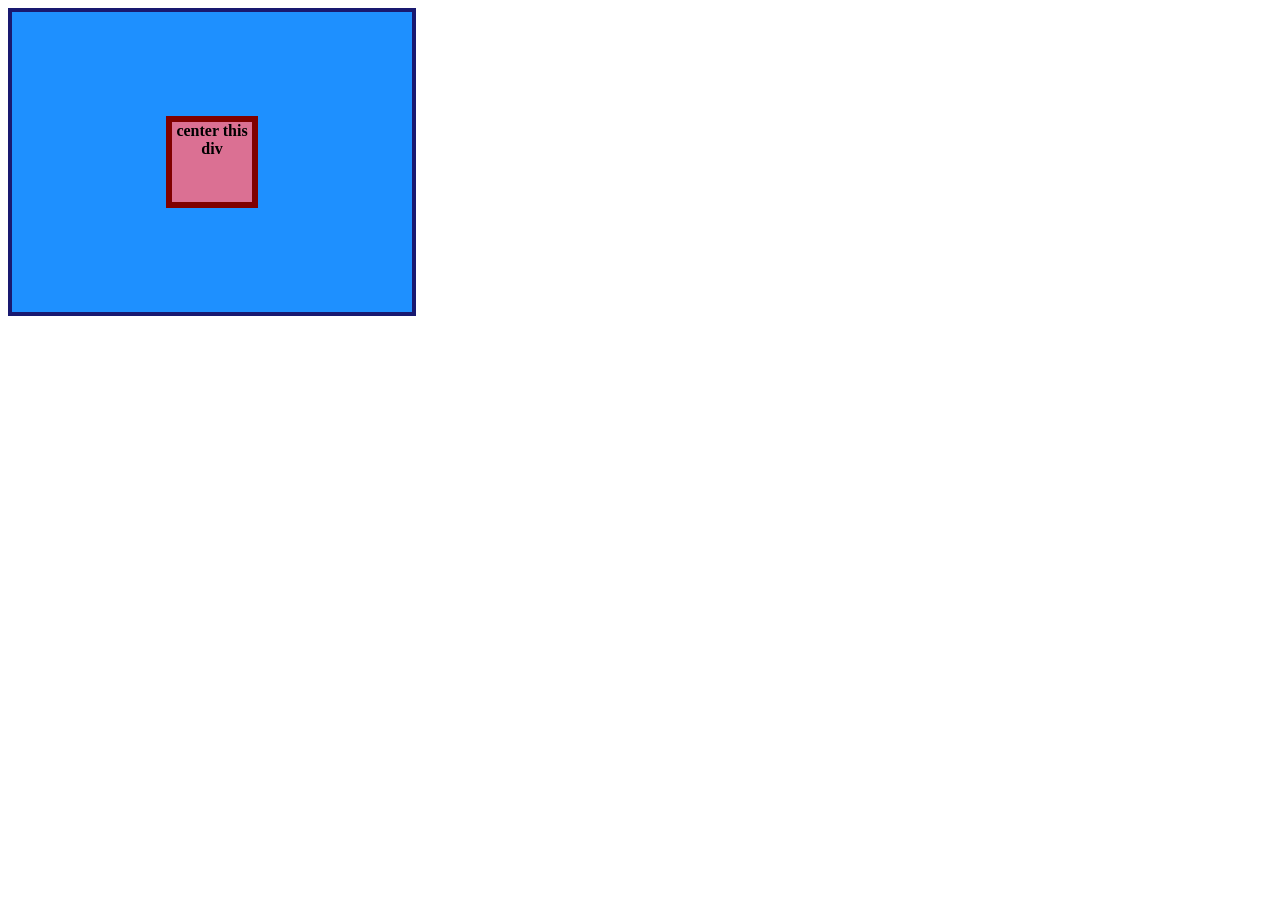
<file: css/flex1/index.html>
<!DOCTYPE html>
<html>
    <head>
        <meta charset="utf-8">
        <title>CENTRE THIS DIV</title>
        <link rel="stylesheet" href="styles.css">
    </head>
    <body>
        <div class="container">
            <div class="box">center this div</div>
    </body>
</html>
</file>
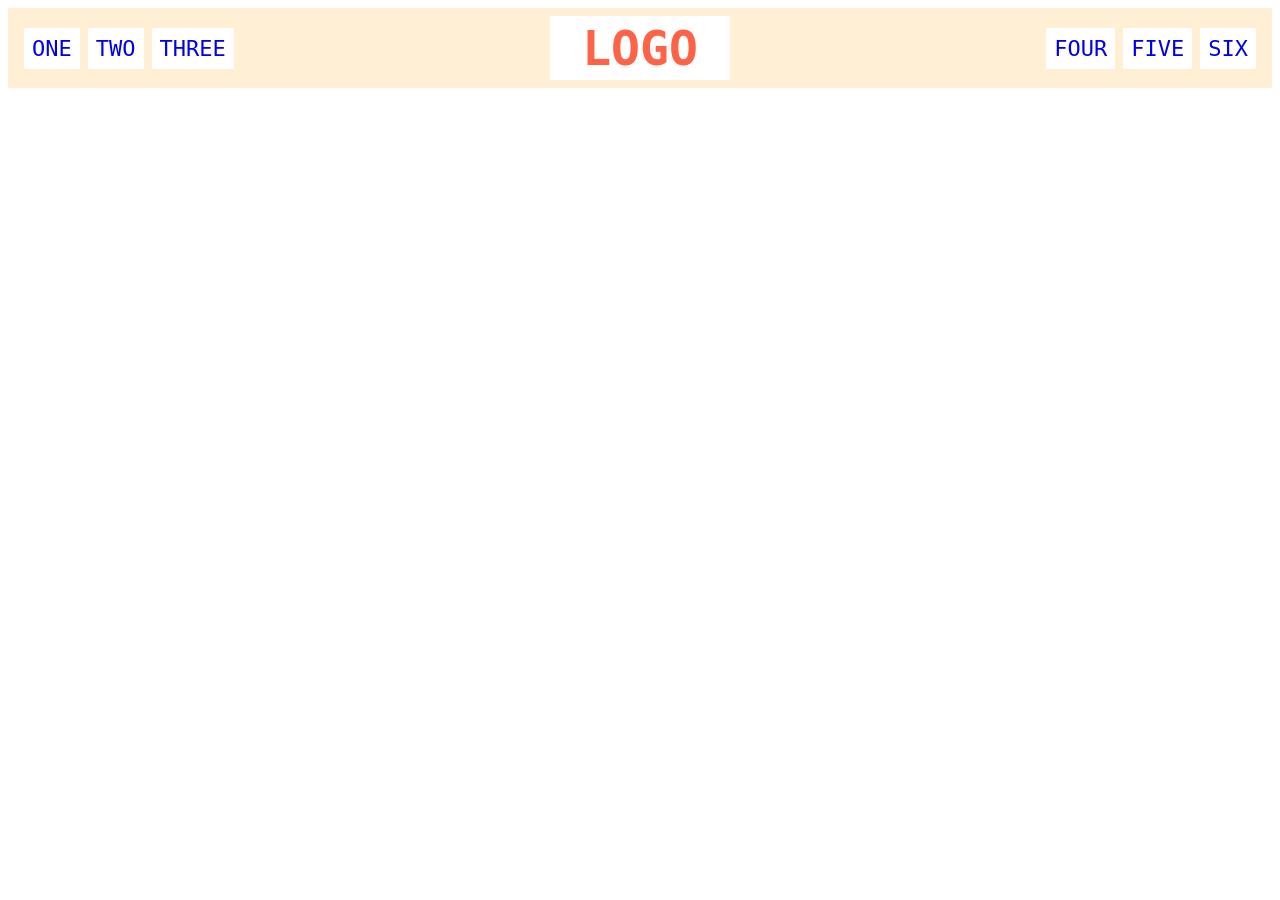
<file: css/flex2/index.html>
<!DOCTYPE html>
<html lang="en">
<head>
    <meta charset="UTF-8">
    <meta name="viewport" content="width=device-width, initial-scale=1.0">
    <title>Flex Header</title>
    <link rel="stylesheet" href="styles.css">
  </head>
  <body>
    <div class="header">
      <div class="left-links">
        <ul>
          <li><a href="#">ONE</a></li>
          <li><a href="#">TWO</a></li>
          <li><a href="#">THREE</a></li>
        </ul>
      </div>
      <div class="logo">LOGO</div>
      <div class="right-links">
        <ul>
          <li><a href="#">FOUR</a></li>
          <li><a href="#">FIVE</a></li>
          <li><a href="#">SIX</a></li>
        </ul>
      </div>
    </div>
  </body>
</html>
</file>
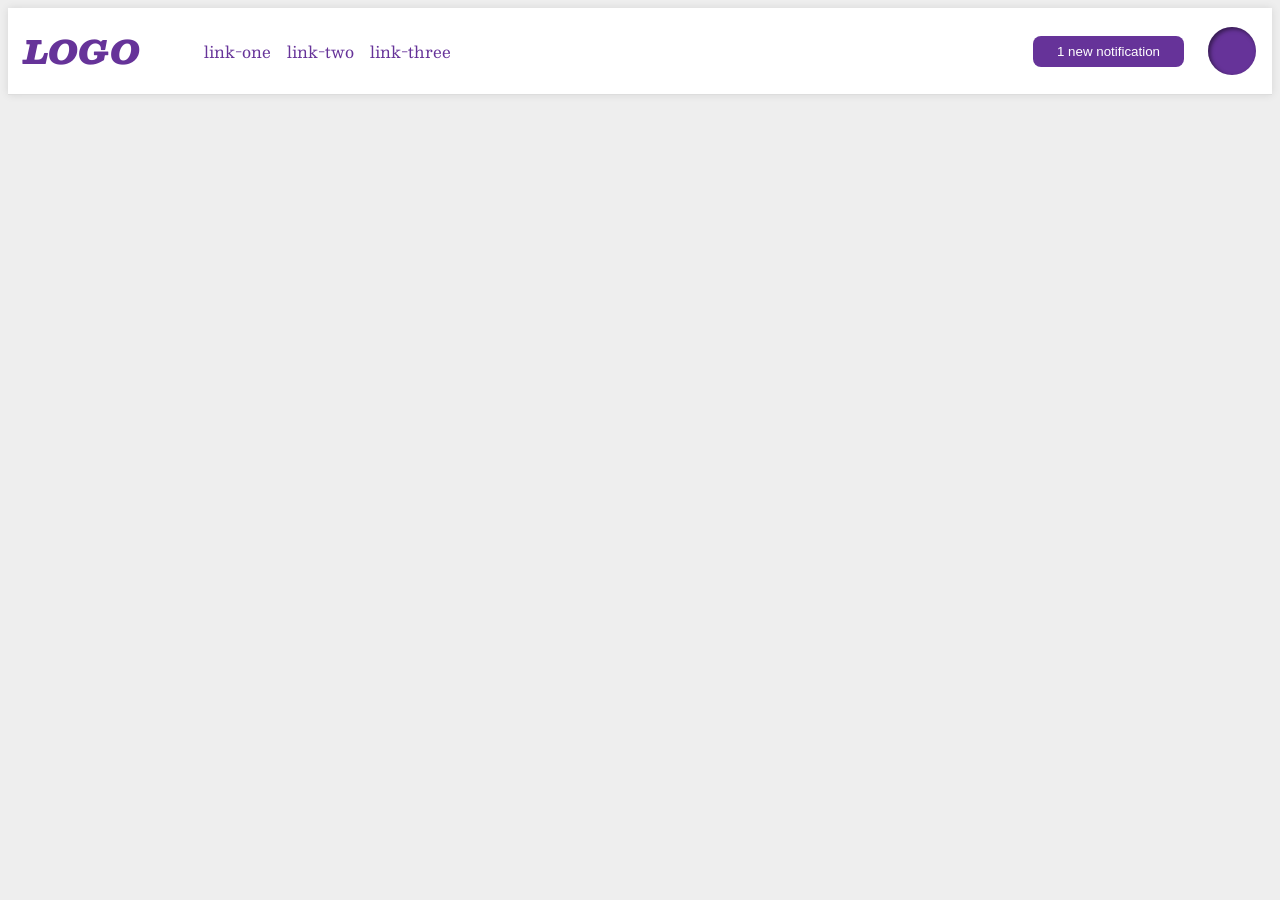
<file: css/flex3/index.html>
<!DOCTYPE html>
<html lang="en">
    <head>
        <meta charset="utf-8">
        <title>Flex Header 2</title>
        <link rel="stylesheet" href="styles.css">
    </head>
    <body>
        <div class="header">
            <div class="header-left">
                <div class="logo">
                    LOGO
                </div>
                <ul class="links">
                    <li><a href="google.com">link-one</a></li>
                    <li><a href="google.com">link-two</a></li>
                    <li><a href="google.com">link-three</a></li>
                </ul>
            </div>
            <div class="header-right">
                <button class="notifications">
                    1 new notification
                </button>
                <div class="profile-image"></div>
            </div>
        </div>
    </body>
</html>
</file>
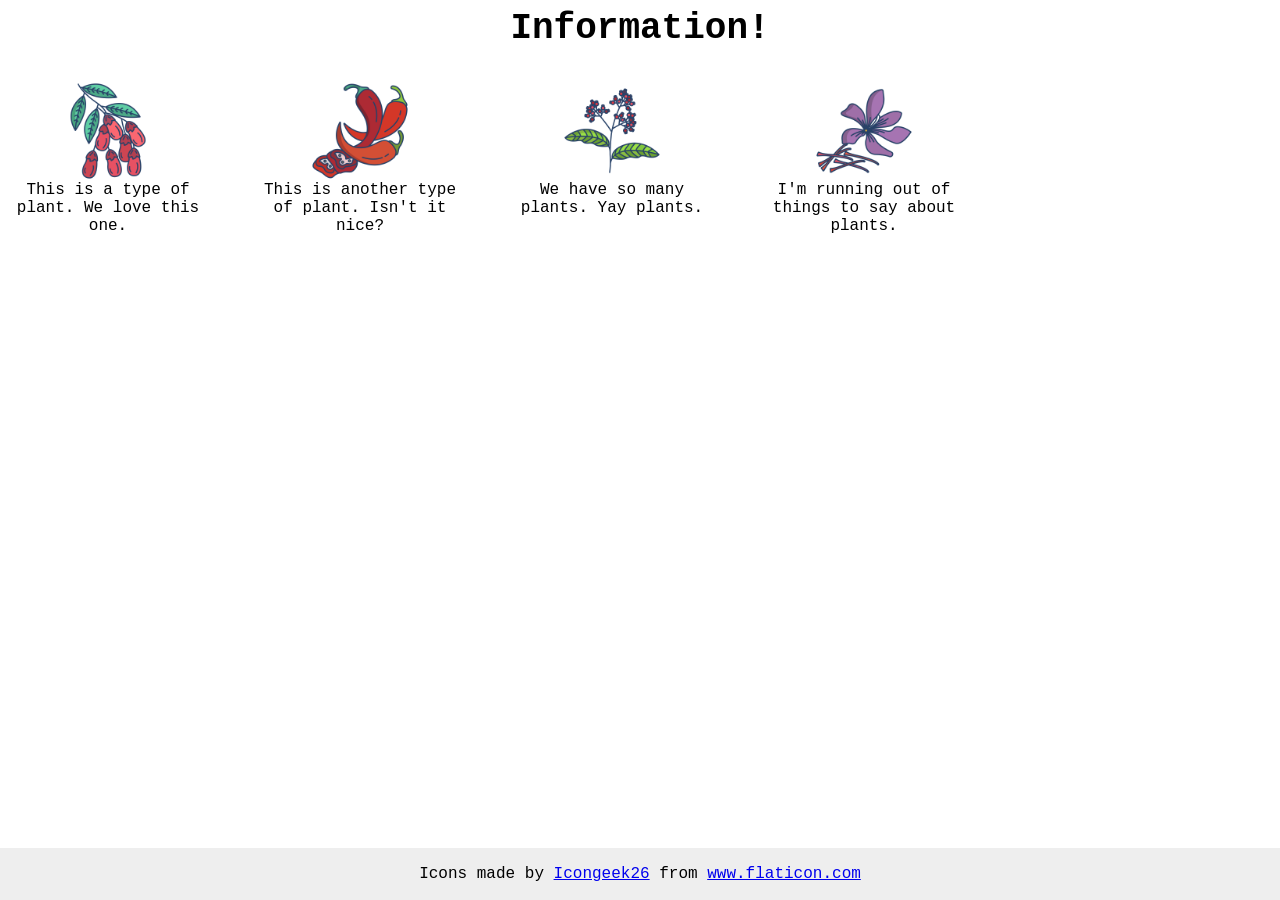
<file: css/flex4/index.html>
<!DOCTYPE html>
<html lang="en">
    <head>
        <meta charset="utf-8">
        <title> </title>
        <link rel="stylesheet" href="styles.css">
    </head>
    <body>
        <div class="title">Information!</div>
        <div class="content">
            <div class="barberry">
                <img src="./images/barberry.png" alt="barberry">
                <div class="text">This is a type of plant. We love this one.</div>
            </div>
            <div class="chili">
                <img src="./images/chilli.png" alt="chili">
                <div class="text">This is another type of plant. Isn't it nice?</div>
            </div>
            <div class="pepper">
                <img src="./images/pepper.png" alt="pepper">
                <div class="text">We have so many plants. Yay plants.</div>
            </div>
            <div class="saffron">
                <img src="./images/saffron.png" alt="saffron">
                <div class="text">I'm running out of things to say about plants.</div>
            </div>
        </div>
        <!-- disregard this section, it's here to give attribution to the creator of these icons -->
        <div class="footer">
          <div>Icons made by <a href="https://www.flaticon.com/authors/icongeek26" title="Icongeek26">Icongeek26</a> from <a href="https://www.flaticon.com/" title="Flaticon">www.flaticon.com</a></div>
        </div>
    </body>
</html>
</file>
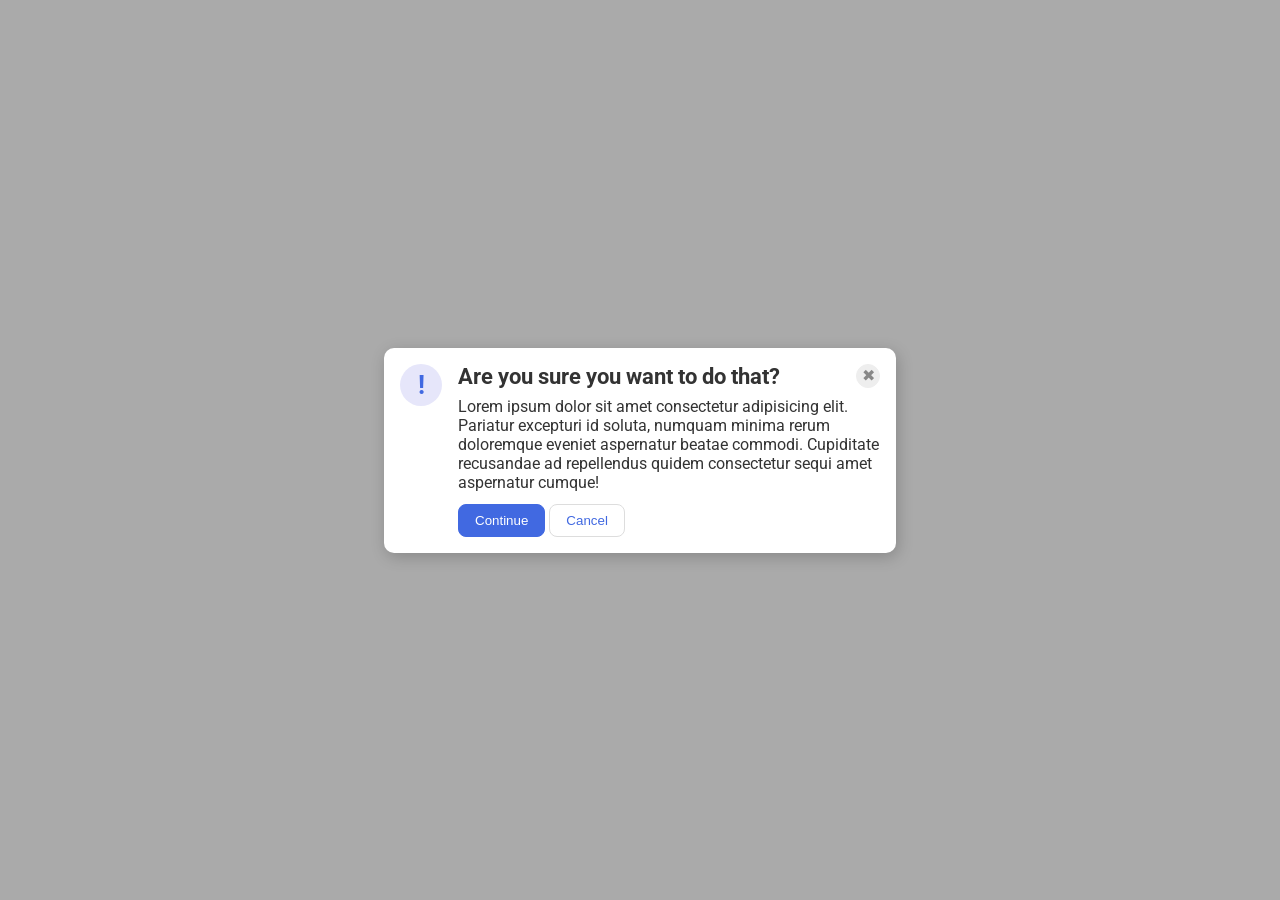
<file: css/flex5/index.html>
<!DOCTYPE html>
<html lang="en">
  <head>
    <meta charset="UTF-8">
    <meta http-equiv="X-UA-Compatible" content="IE=edge">
    <meta name="viewport" content="width=device-width, initial-scale=1.0">
    <link rel="stylesheet" href="styles.css">
    <title>Modal</title>
  </head>
  <body>
    <div class="modal">
      <div class="left">
        <div class="icon">!</div>
      </div>
      <div class="right">
        <div class="top">
            <div class="header">Are you sure you want to do that?</div>
            <button class="close-button">✖</button>
        </div>
        <div class="main">
            <div class="text">Lorem ipsum dolor sit amet consectetur adipisicing elit. Pariatur excepturi id soluta, numquam minima rerum doloremque eveniet aspernatur beatae commodi. Cupiditate recusandae ad repellendus quidem consectetur sequi amet aspernatur cumque!</div>
            <div class="buttons">
                <button class="continue">Continue</button>
                <button class="cancel">Cancel</button>
        </div>
    </div>
    </div>
    </div>
  </body>
</html>
</file>
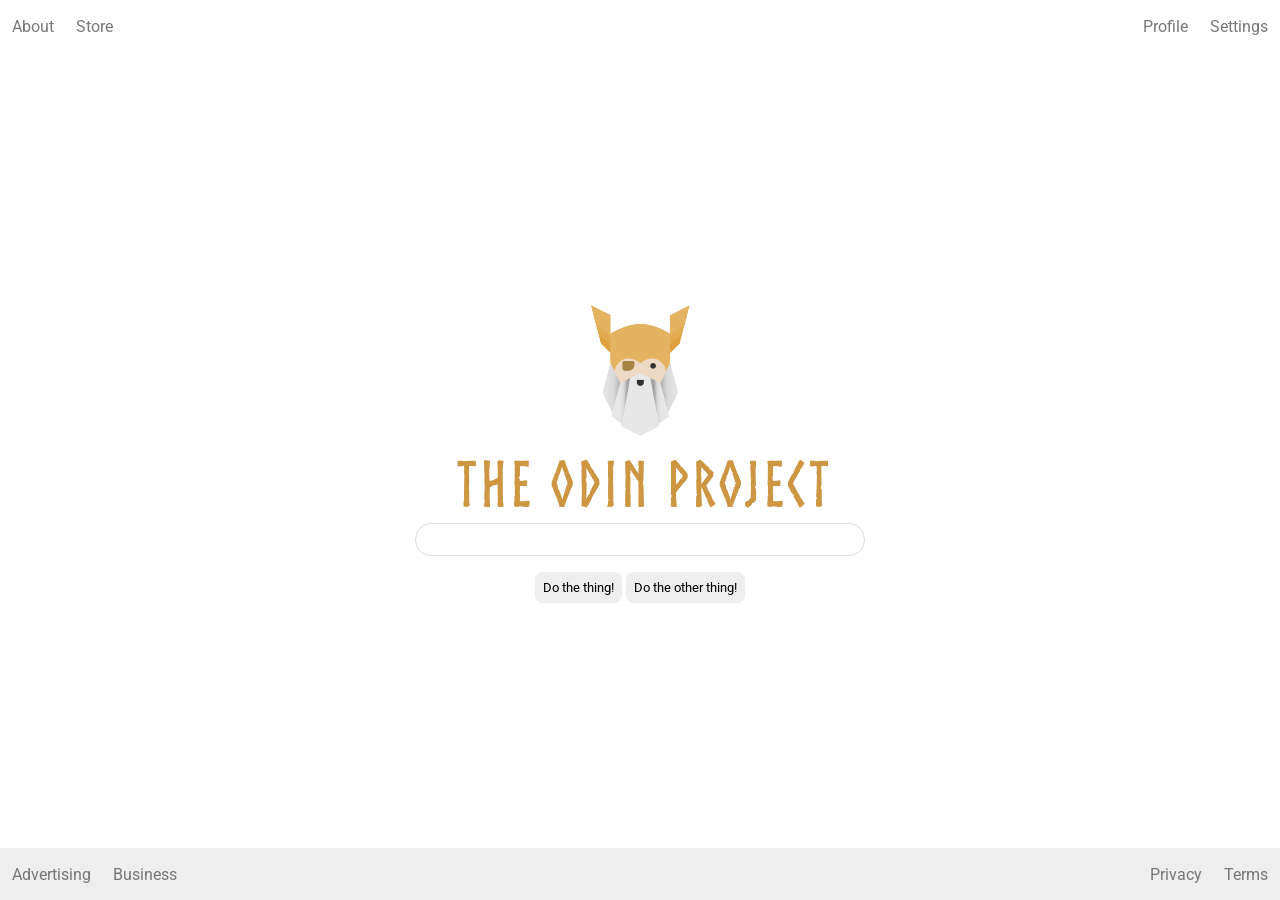
<file: css/flex6/index.html>
<!DOCTYPE html>
<html lang="en">
  <head>
    <meta charset="UTF-8">
    <meta http-equiv="X-UA-Compatible" content="IE=edge">
    <meta name="viewport" content="width=device-width, initial-scale=1.0">
    <title>LAYOUT</title>
    <link rel="stylesheet" href="styles.css">
  </head>
  <body>
    <div class="header">
      <ul class="left-links">
        <li><a href="#">About</a></li>
        <li><a href="#">Store</a></li>
      </ul>
      <ul class="right-links">
        <li><a href="#">Profile</a></li>
        <li><a href="#">Settings</a></li>
      </ul>
    </div>
    <div class="content">
      <img src="logo.png" alt="Project logo. Represents odin with the project name.">
      <div class="input">
        <input type="text">
      </div>
      <div class="buttons">
        <button>Do the thing!</button>
        <button>Do the other thing!</button>
      </div>
    </div>
    <div class="footer">
      <ul class="left-links">
        <li><a href="#">Advertising</a></li>
        <li><a href="#">Business</a></li>
      </ul>
      <ul class="right-links">
        <li><a href="#">Privacy</a></li>
        <li><a href="#">Terms</a></li>
      </ul>
    </div>
  </body>
</html>
</file>
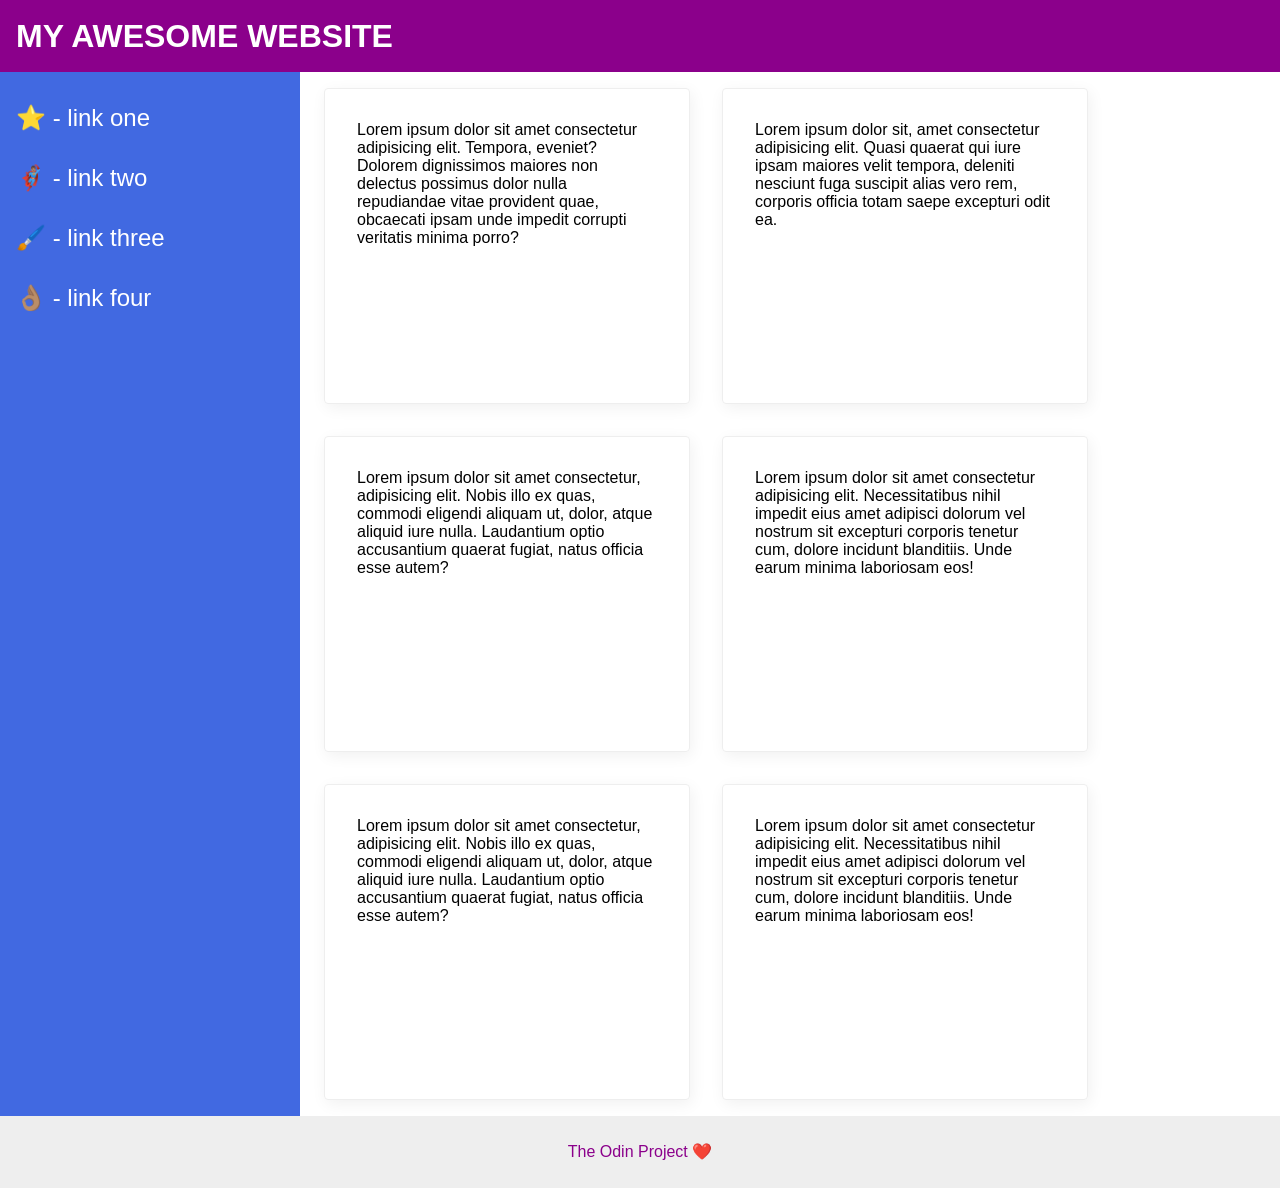
<file: css/flex7/index.html>
<!DOCTYPE html>
<html lang="en">
  <head>
    <meta charset="UTF-8">
    <title>The Holy Grail</title>
    <link rel="stylesheet" href="styles.css">
  </head>
  <body>
    <div class="header">
      MY AWESOME WEBSITE
    </div>
    <div class="main">
    <div class="sidebar">
      <ul>
        <li><a href="#">⭐ - link one</a></li>
        <li><a href="#">🦸🏽‍♂️ - link two</a></li>
        <li><a href="#">🖌️ - link three</a></li>
        <li><a href="#">👌🏽 - link four</a></li>
      </ul>
    </div>
    <div class="cards">
        <div class="card">Lorem ipsum dolor sit amet consectetur adipisicing elit. Tempora, eveniet? Dolorem dignissimos maiores non delectus possimus dolor nulla repudiandae vitae provident quae, obcaecati ipsam unde impedit corrupti veritatis minima porro?</div>
        <div class="card">Lorem ipsum dolor sit, amet consectetur adipisicing elit. Quasi quaerat qui iure ipsam maiores velit tempora, deleniti nesciunt fuga suscipit alias vero rem, corporis officia totam saepe excepturi odit ea.</div>
        <div class="card">Lorem ipsum dolor sit amet consectetur, adipisicing elit. Nobis illo ex quas, commodi eligendi aliquam ut, dolor, atque aliquid iure nulla. Laudantium optio accusantium quaerat fugiat, natus officia esse autem?</div>
        <div class="card">Lorem ipsum dolor sit amet consectetur adipisicing elit. Necessitatibus nihil impedit eius amet adipisci dolorum vel nostrum sit excepturi corporis tenetur cum, dolore incidunt blanditiis. Unde earum minima laboriosam eos!</div>
        <div class="card">Lorem ipsum dolor sit amet consectetur, adipisicing elit. Nobis illo ex quas, commodi eligendi aliquam ut, dolor, atque aliquid iure nulla. Laudantium optio accusantium quaerat fugiat, natus officia esse autem?</div>
        <div class="card">Lorem ipsum dolor sit amet consectetur adipisicing elit. Necessitatibus nihil impedit eius amet adipisci dolorum vel nostrum sit excepturi corporis tenetur cum, dolore incidunt blanditiis. Unde earum minima laboriosam eos!</div>
    </div>
    </div>
    <div class="footer">
      The Odin Project ❤️
    </div>
  </body>
</html>
</file>
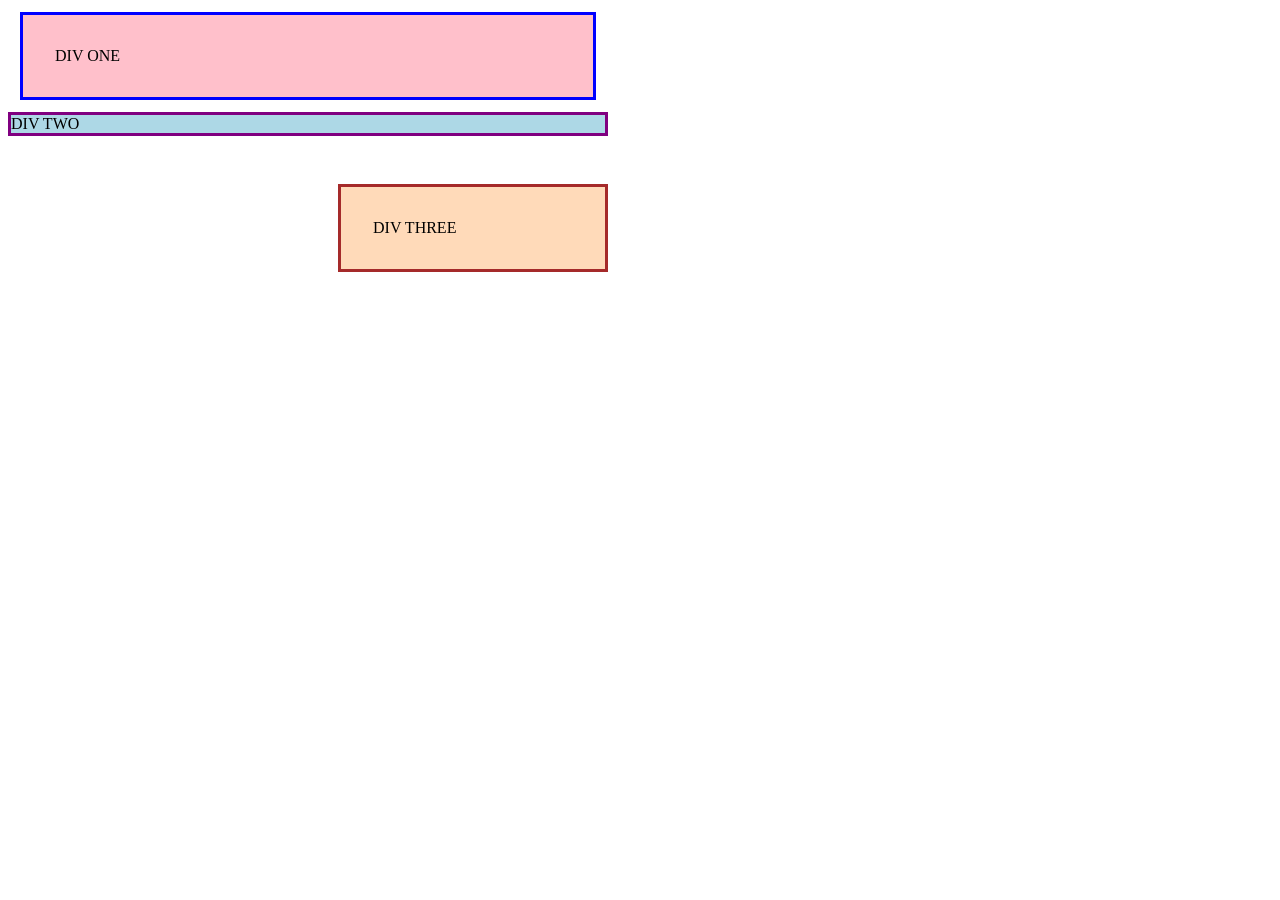
<file: css/margin-and-padding1/index.html>
<!DOCTYPE html>
<html lang="en">
    <head>
        <meta charset="utf-8">
        <title>Margin and Padding exercise</title>
        <link rel="stylesheet" href="styles.css">
    </head>
    <body>
        <div class="one">
            DIV ONE
        </div>
        <div class="two">
            DIV TWO
        </div>
        <div class="three">
            DIV THREE
        </div>
    </body>
</html>
</file>
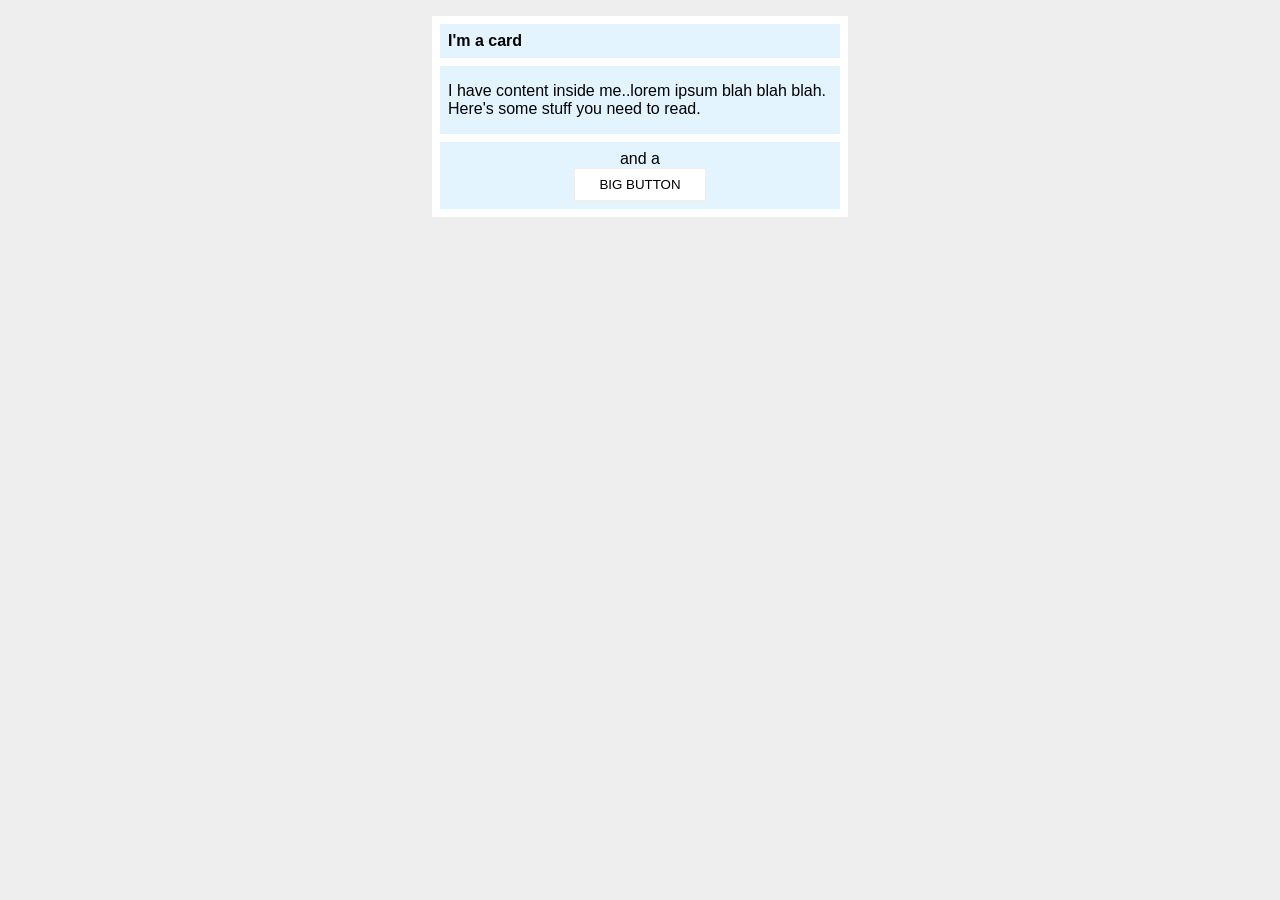
<file: css/margin-and-padding2/index.html>
<!DOCTYPE html>
<html lang="en">
    <head>
        <meta charset="utf-8">
        <title></title>
        <link rel="stylesheet" href="styles.css">
    </head>
    <body>
        <div class="card">
            <h1 class="title">I'm a card</h1>
            <div class="content">I have content inside me..lorem ipsum blah blah blah. Here's some stuff you need to read.</div>
            <div class="button-container">and a <button>BIG BUTTON</button></div>    
        </div>
    </body>
</html>
</file>
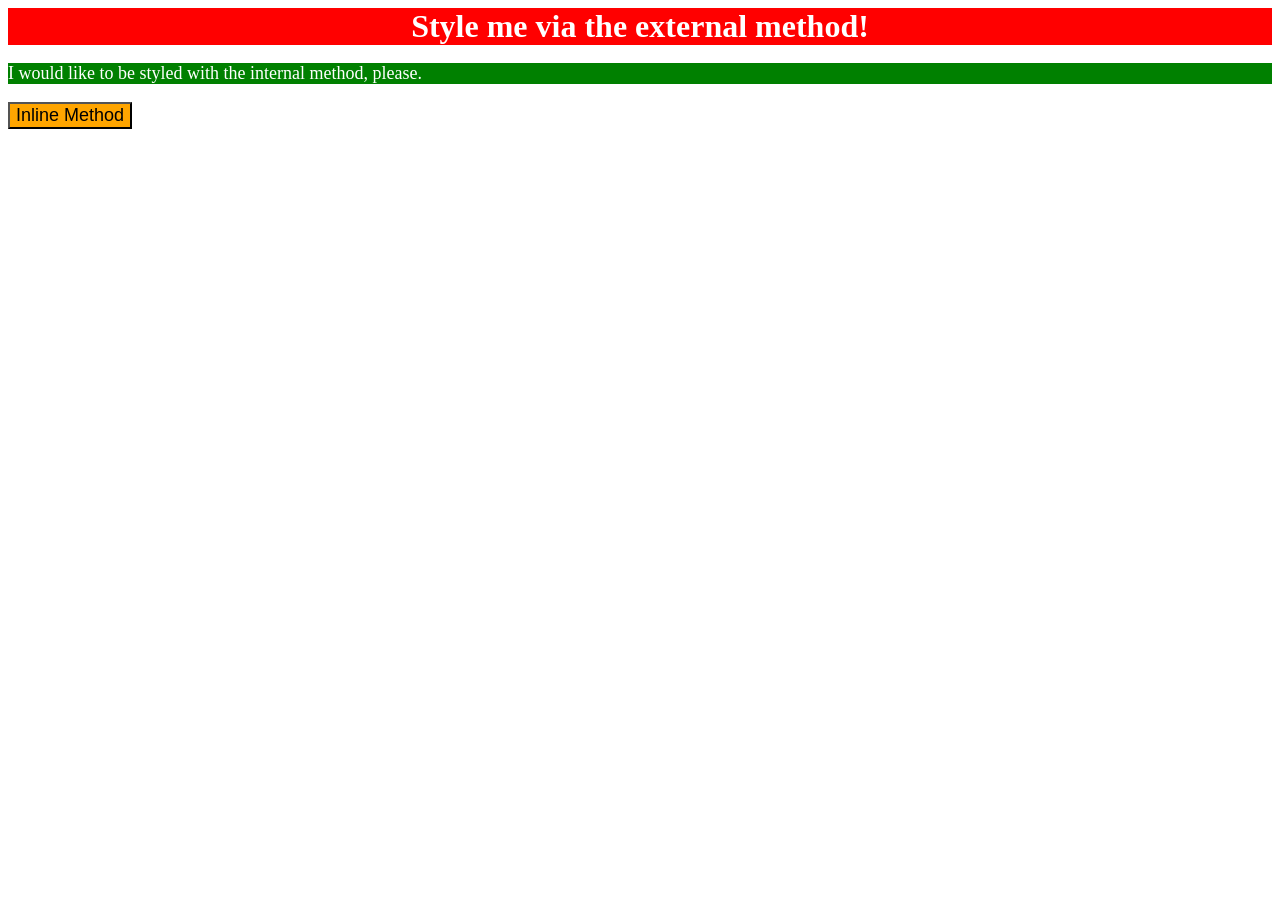
<file: css/task1/index.html>
<!DOCTYPE html>
<html lang="en">
  <head>
    <meta charset="UTF-8">
    <meta http-equiv="X-UA-Compatible" content="IE=edge">
    <meta name="viewport" content="width=device-width, initial-scale=1.0">
    <link rel="stylesheet" href="styles.css">
    <style>
        p {
            /** a green background, white text, and a font size of 18px **/
            background-color: green;
            color: white;
            font-size: 18px;
        }
    </style>
    <title>Methods for Adding CSS</title>
  </head>
  <body>
    <div>Style me via the external method!</div>
    <p>I would like to be styled with the internal method, please.</p>
    <!-- an orange background and a font size of 18px-->
    <button style="background-color: orange; font-size: 18px;">Inline Method</button>
  </body>
</html>
</file>
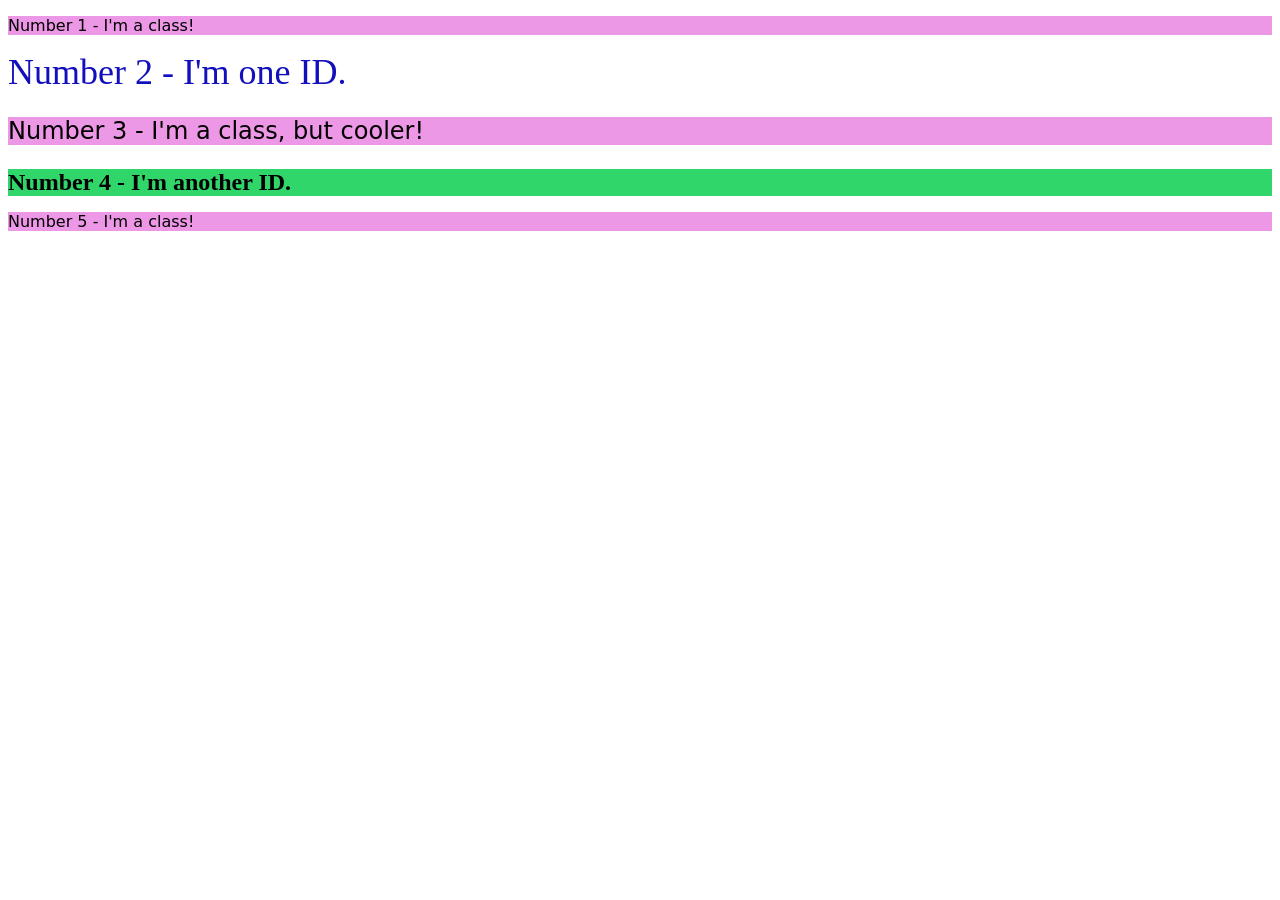
<file: css/task2/index.html>
<!DOCTYPE html>
<html lang="en">
  <head>
    <meta charset="UTF-8">
    <meta http-equiv="X-UA-Compatible" content="IE=edge">
    <meta name="viewport" content="width=device-width, initial-scale=1.0">
    <title>Class and ID Selectors</title>
    <link rel="stylesheet" href="styles.css">
  </head>
  <body>
    <p class="odd-numbers">Number 1 - I'm a class!</p>
    <div id="element-two">Number 2 - I'm one ID.</div>
    <p class="odd-numbers three">Number 3 - I'm a class, but cooler!</p>
    <div id="element-four">Number 4 - I'm another ID.</div>
    <p class="odd-numbers">Number 5 - I'm a class!</p>
  </body>
</html>
</file>
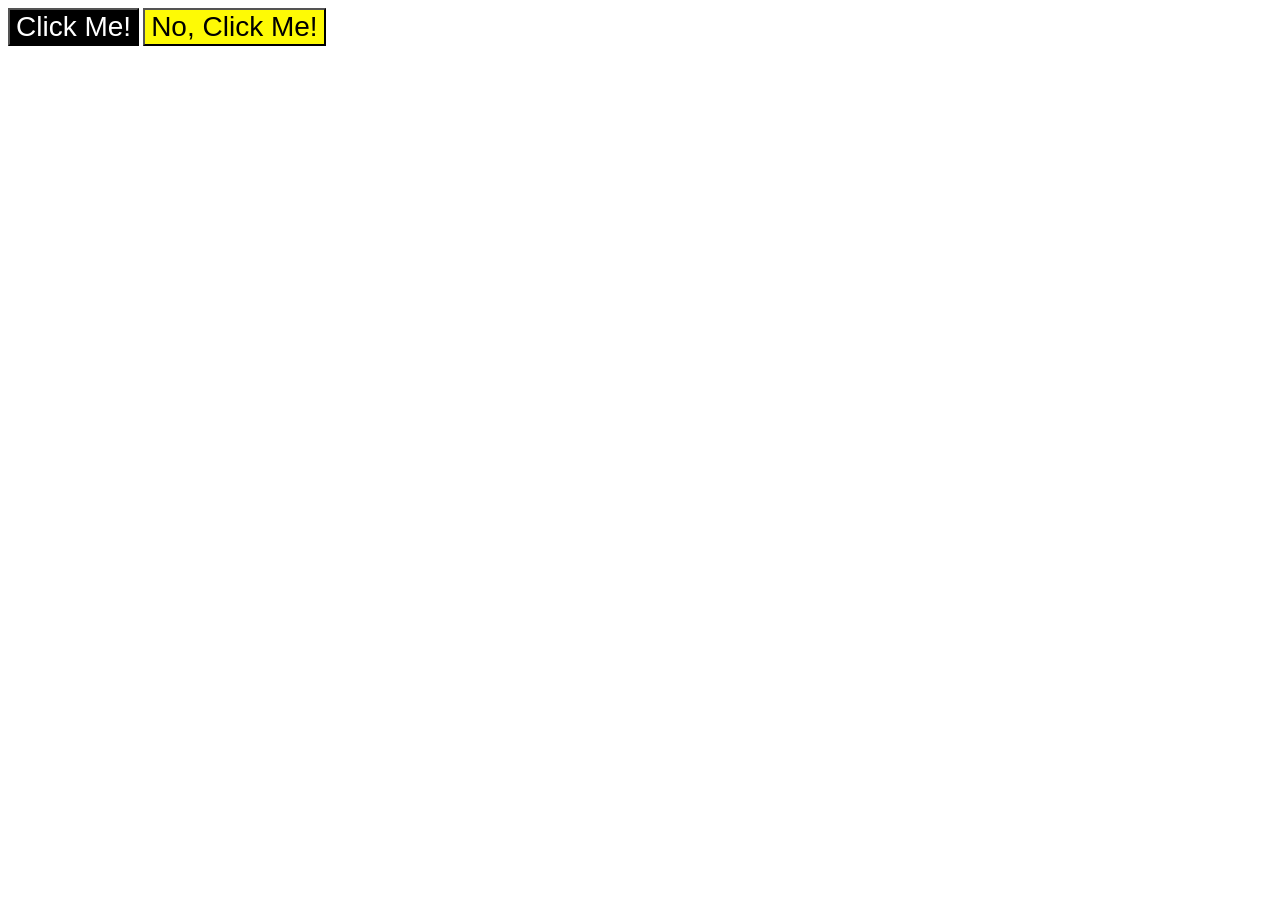
<file: css/task3/index.html>
<!DOCTYPE html>
<html lang="en">
  <head>
    <meta charset="UTF-8">
    <meta http-equiv="X-UA-Compatible" content="IE=edge">
    <meta name="viewport" content="width=device-width, initial-scale=1.0">
    <title>Grouping Selectors</title>
    <link rel="stylesheet" href="styles.css">
  </head>
  <body>
    <button class="first-element">Click Me!</button>
    <button class="second-element">No, Click Me!</button>
  </body>
</html>
</file>
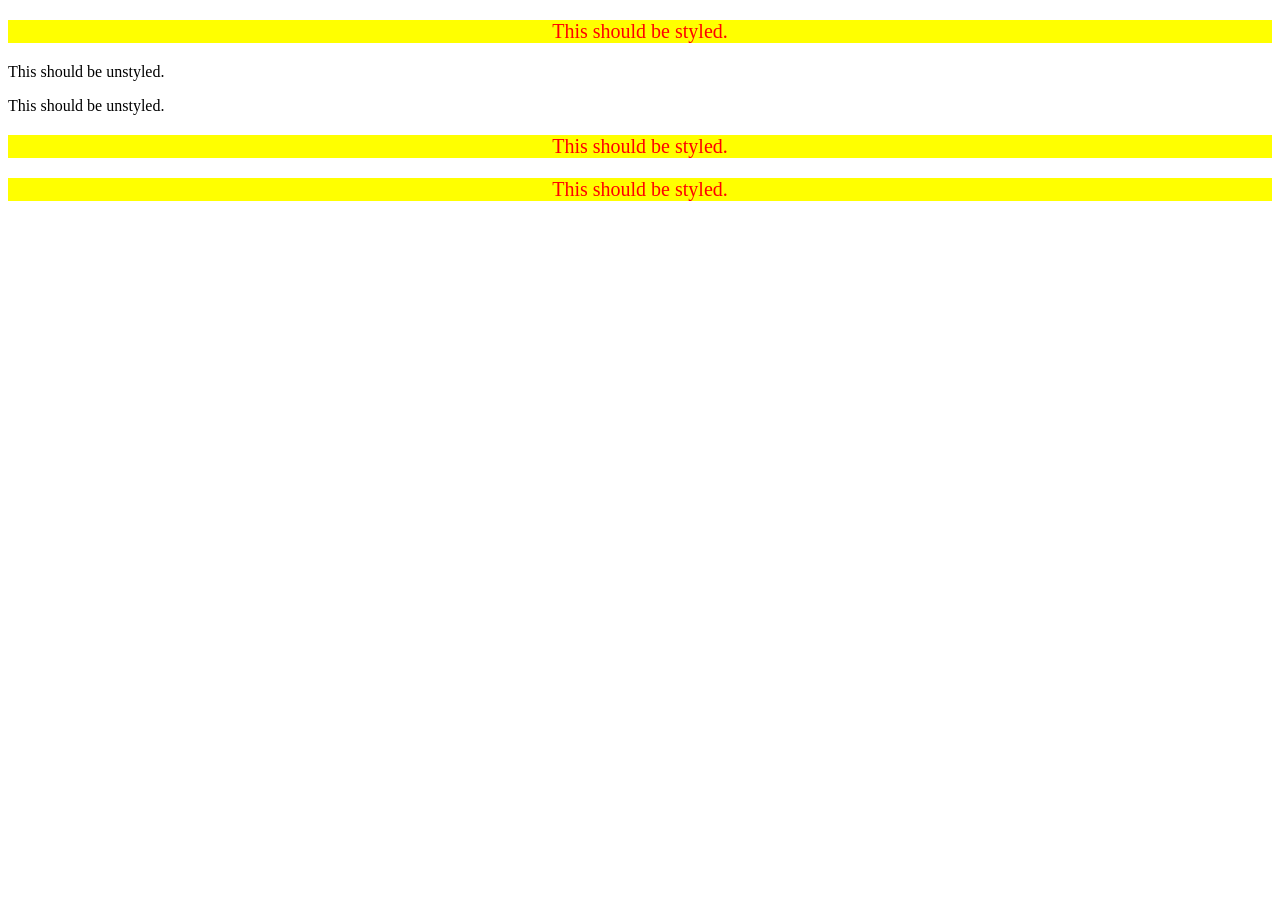
<file: css/task5/index.html>
<!DOCTYPE html>
<html lang="en">
    <head>
        <meta charset="utf-8">
        <title>Descendant Combinator</title>
        <link rel="stylesheet" href="styles.css">
    </head>
    <body>
        <div class="container">
            <p class="text">This should be styled.</p>
        </div>
        <p class="text">This should be unstyled.</p>
        <p class="text">This should be unstyled.</p>
        <div class="container">
            <p class="text">This should be styled.</p>
            <p class="text">This should be styled.</p>
        </div>
    </body>
</html>
</file>
<file: css/flex1/styles.css>
.container {
    background: dodgerblue;
    border: 4px solid midnightblue;
    width: 400px;
    height: 300px;
    display: flex;
    justify-content: center; 
    align-items: center;
  }
  
  .box {
    background: palevioletred;
    font-weight: bold;
    text-align: center;
    border: 6px solid maroon;
    width: 80px;
    height: 80px;
  }
</file>
<file: css/flex2/styles.css>
.header  {
    font-family: monospace;
    background: papayawhip;
    display: flex;
    align-items: center;
    justify-content: space-between;
  }
  
  .logo {
    font-size: 48px;
    font-weight: 900;
    color: tomato;
    background: white;
    padding: 4px 32px;
    align-self: center;
    justify-self: center;
    margin: 8px;

  }
  
  ul {
    /* this removes the dots on the list items*/
    list-style-type: none;
    display: flex;
    margin: 8px;
    padding: 8px;
    gap: 8px;
  }
  
  a {
    font-size: 22px;
    background: white;
    padding: 8px;
    /* this removes the line under the links */
    text-decoration: none;
  }
</file>
<file: css/flex3/styles.css>
@import url('https://fonts.googleapis.com/css2?family=Besley:ital,wght@0,400;1,900&display=swap');

body {
    margin: 0;
    background: #eee;
    font-family: Besley, serif;
    margin: 8px;
  }

  .header {
    background: white;
    border-bottom: 1px solid #ddd;
    box-shadow: 0 0 8px rgba(0,0,0,.1);
    display: flex;
    justify-content: space-between;
    padding: 8px;
  }  

  .header-left {
    display: flex;
    align-items: center;
    gap: 16px;
  }

  .header-right {
    display: flex;
    align-items: center;
    gap: 16px;

  }

  .profile-image {
    background: rebeccapurple;
    box-shadow: inset 2px 2px 4px rgba(0,0,0,.5);
    border-radius: 50%;
    width: 48px;
    height: 48px;
    margin: 8px;
  }

  .logo {
    color: rebeccapurple;
    font-size: 32px;
    font-weight: 900;
    font-style: italic;
    margin: 8px;

    
  }
  
  button {
    border: none;
    border-radius: 8px;
    background: rebeccapurple;
    color: white;
    padding: 8px 24px;
  }
  
  a {
    /* this removes the line under our links */
    text-decoration: none;
    color: rebeccapurple;
  }
  
  ul {
    list-style-type: none;
    display: flex;
    align-items: center;
    gap: 16px;
  }
</file>
<file: css/flex4/styles.css>
body {
    font-family: 'Courier New', Courier, monospace;
    text-align: center;
  }

  .content {
    display: flex;
    gap: 52px;
    
  }

  .barberry, .chili, .saffron, .pepper {
    max-width: 200px;
    display: flex;
    flex-wrap: wrap;
    flex-direction: column;
    align-content: center;
    align-items: center;
  }
  
  img {
    width: 100px;
    height: 100px;
  }
  
  .title {
    font-size: 36px;
    font-weight: 900;
    margin-bottom: 32px;
  }

  
  /* do not edit this footer */
  .footer {
    position: fixed;
    bottom: 0;
    left: 0;
    right: 0;
    height: 52px;
    display: flex;
    align-items: center;
    justify-content: center;
    background: #eee;
  }
</file>
<file: css/flex5/styles.css>
@import url('https://fonts.googleapis.com/css2?family=Roboto:wght@400;700&display=swap');

html, body {
  height: 100%;
}

body {
  font-family: Roboto, sans-serif;
  margin: 0;
  background: #aaa;
  color: #333;
  /* I'll give you this one for free lol */
  display: flex;
  align-items: center;
  justify-content: center;
}

.modal {
  background: white;
  width: 480px;
  border-radius: 10px;
  box-shadow: 2px 4px 16px rgba(0,0,0,.2);
  padding: 16px;
  display: flex;
  gap: 16px;
}

.icon {
  color: royalblue;
  font-size: 26px;
  font-weight: 700;
  background: lavender;
  width: 42px;
  height: 42px;
  border-radius: 50%;
  display: flex;
  align-items: center;
  justify-content: center;
}

.close-button {
  background: #eee;
  border-radius: 50%;
  color: #888;
  font-weight: 400;
  font-size: 16px;
  height: 24px;
  width: 24px;
  display: flex;
  align-items: center;
  justify-content: center;
  border: 1px solid #eee;
  padding: 0;
}

button {
  cursor: pointer;
  padding: 8px 16px;
  border-radius: 8px;
}

button.continue {
  background: royalblue;
  border: 1px solid royalblue;
  color: white;
}

button.cancel {
  background: white;
  border: 1px solid #ddd;
  color: royalblue;
}

.buttons {
    display: flex;
    gap: 4px;
}

.top {
    display: flex;
    justify-content: space-between;
}

.right {
    display: flex;
    flex-direction: column;
    gap: 8px;
}

.header {
    align-content: flex-start;
    text-align: left;
    font-size: 22px;
    font-weight: bold;
}

.main {
    display: flex;
    flex-direction: column;
    gap: 12px;
}
</file>
<file: css/flex6/styles.css>
@import url('https://fonts.googleapis.com/css2?family=Roboto:wght@400;700&display=swap');

body {
  height: 100vh;
  margin: 0;
  overflow: hidden;
  font-family: Roboto, sans-serif;
}

img {
  width: 600px;
}

button {
  font-family: Roboto, sans-serif;
  border: none;
  border-radius: 8px;
  background: #eee;
  padding: 8px;
}

input {
  border: 1px solid #ddd;
  border-radius: 16px;
  padding: 8px 24px;
  width: 400px;
  margin-bottom: 16px;
}

.header, .footer {
    display: flex;
    justify-content: space-between;
    align-items: center;
    padding: 12px;
    height: 28px;
}

body {
    display: flex;
    justify-content: space-between;
    flex-direction: column;
}

.footer {
    background-color: #eeeeee;
}

.right-links, .left-links {
    display: flex;
    gap: 22px;
}

.content {
    display: flex;
    justify-content: center;
    align-items: center;
    flex-direction: column;
}

a {
    text-decoration: none;
    color: #787777;
}

li {
    list-style: none;
}

ul {
    padding: 0px;
}
</file>
<file: css/flex7/styles.css>
body {
    font-family: -apple-system, BlinkMacSystemFont, 'Segoe UI', Roboto, Oxygen, Ubuntu, Cantarell, 'Open Sans', 'Helvetica Neue', sans-serif;
    margin: 0;
    min-height: 100vh;
    display: flex;
    flex-direction: column;
  }
  
  .header {
    height: 72px;
    background: darkmagenta;
    color: white;
    font-size: 32px;
    font-weight: 900;
    text-align: left;
    vertical-align: middle;
    line-height: 72px;
    padding-left: 16px;
  }
  
  .main {
    display: flex;
    gap: 24px;
  }

  .cards {
    display: flex;
    flex-wrap: wrap;
    padding-top: 16px;
    padding-bottom: 16px;
    gap: 32px;
  }

  .footer {
    height: 72px;
    background: #eee;
    color: darkmagenta;
    text-align: center;
    vertical-align: middle;
    line-height: 72px;
  }
  
  .sidebar {
    min-width: 300px;
    background: royalblue;
    box-sizing: border-box;
  }
  
  .card {
    border: 1px solid #eee;
    box-shadow: 2px 4px 16px rgba(0,0,0,.06);
    border-radius: 4px;
    max-width: 300px;
    min-height: 250px;
    padding: 32px;
  }

  a {
    text-decoration: none;
    color: white;
  }

  ul {
    padding: 0px;
  }

  li {
    list-style: none;
    font-size: 24px;
    padding: 16px;
  }
</file>
<file: css/margin-and-padding1/styles.css>
/**
Div One and Div Three have 32px between their text and border.
Div One has 12px between it and any other element on the page.
There is a 48px gap between Div Two and Div Three.
Div Three is aligned to the right.
Div Three's alignment is achieved using margin (and not float, flexbox, etc.).
**/

body {
    max-width: 600px;
    margin: 0, auto;
}

.one {
    background: pink;
    border: 3px solid blue;
    /* CHANGE ME */
    padding: 32px;
    margin: 12px;
  }
  
  .two {
    background: lightblue;
    border: 3px solid purple;
    /* CHANGE ME */
    margin-bottom: 48px;
  }
  
  .three {
    background: peachpuff;
    border: 3px solid brown;
    width: 200px;
    /* CHANGE ME */
    padding: 32px;
    margin-left: 330px;
  }
</file>
<file: css/margin-and-padding2/styles.css>
/*
There is 8px between the edge of the card and its content (the blue sections).
There is an 8px gap between each of the blue sections inside the card.
The title of the card uses a 16px font.
There are 8px between the title text and the edge of the title section.
The content section has 16px space on the top and bottom, and 8px on either side.
Everything inside the .button-container section is centered, and there is 8px padding.
The Big Button is centered on its own line.
The Big Button has 24px space on the sides, and 8px on top and bottom.
*/

body {
    background: #eee;
    font-family: sans-serif;
  }
  
  .card {
    width: 400px;
    background: #fff;
    margin: 16px auto;
    padding: 8px;
  }
  
  .title {
    background: #e3f4ff;
    font-size: 16px;
    margin-top: 0;
    margin-bottom: 8px;
    padding: 8px;
  }
  
  .content {
    background: #e3f4ff;
    padding: 16px 8px;
    margin-bottom: 8px;
  }
  
  .button-container {
    background: #e3f4ff;
    padding: 8px;
    text-align: center;
  }
  
  button {
    background: white;
    border: 1px solid #eee;
    padding: 8px 24px;
    display: block;
    margin: 0 auto;
  }
</file>
<file: css/task1/styles.css>
/**  a red background, white text, a font size of 32px, center aligned, and bold **/
div {
    background-color: red;
    color: white;
    font-size: 32px;
    text-align: center;
    font-weight: bold; 
}
</file>
<file: css/task2/styles.css>
/** All odd numbered elements: a light red/pink background, and a list of fonts containing Verdana and DejaVu Sans with sans-serif as a fallback **/
.odd-numbers {
    background-color: #ed98e6;
    font-family: Verdana, "DejaVu Sans", sans-serif;
}

/**The third element: in addition to the styles for all odd numbered elements, add a font size of 24px**/
.odd-numbers.three {
    font-size: 24px;
}

/** The second element: blue text and a font size of 36px **/
#element-two {
    color: #120fbd;
    font-size: 36px;
}

/** The fourth element: a light green background, a font size of 24px, and bold **/
#element-four {
    background-color: #31d66b;
    font-size: 24px;
    font-weight: bold;
}
</file>
<file: css/task3/styles.css>
/** Both elements: a font size of 28px and a list of fonts containing Helvetica and Times New Roman, with sans-serif as a fallback**/
.first-element,
.second-element {
    font-size: 28px;
    font-family: Helvetica, "Times New Roman", sans-serif;
}
/** The first element: a black background and white text **/
.first-element {
    background-color: #000000;
    color: #ffffff;
}
/** The second element: a yellow background **/
.second-element {
    background-color: #fefa05;
}
</file>
<file: css/task5/styles.css>
/** Only the p elements that are descendants of the div element should have a yellow background, red text, a font size of 20px, and center aligned. **/



.container .text {
    background-color: yellow;
    color: red;
    font-size: 20px;
    text-align: center;
}
</file>
